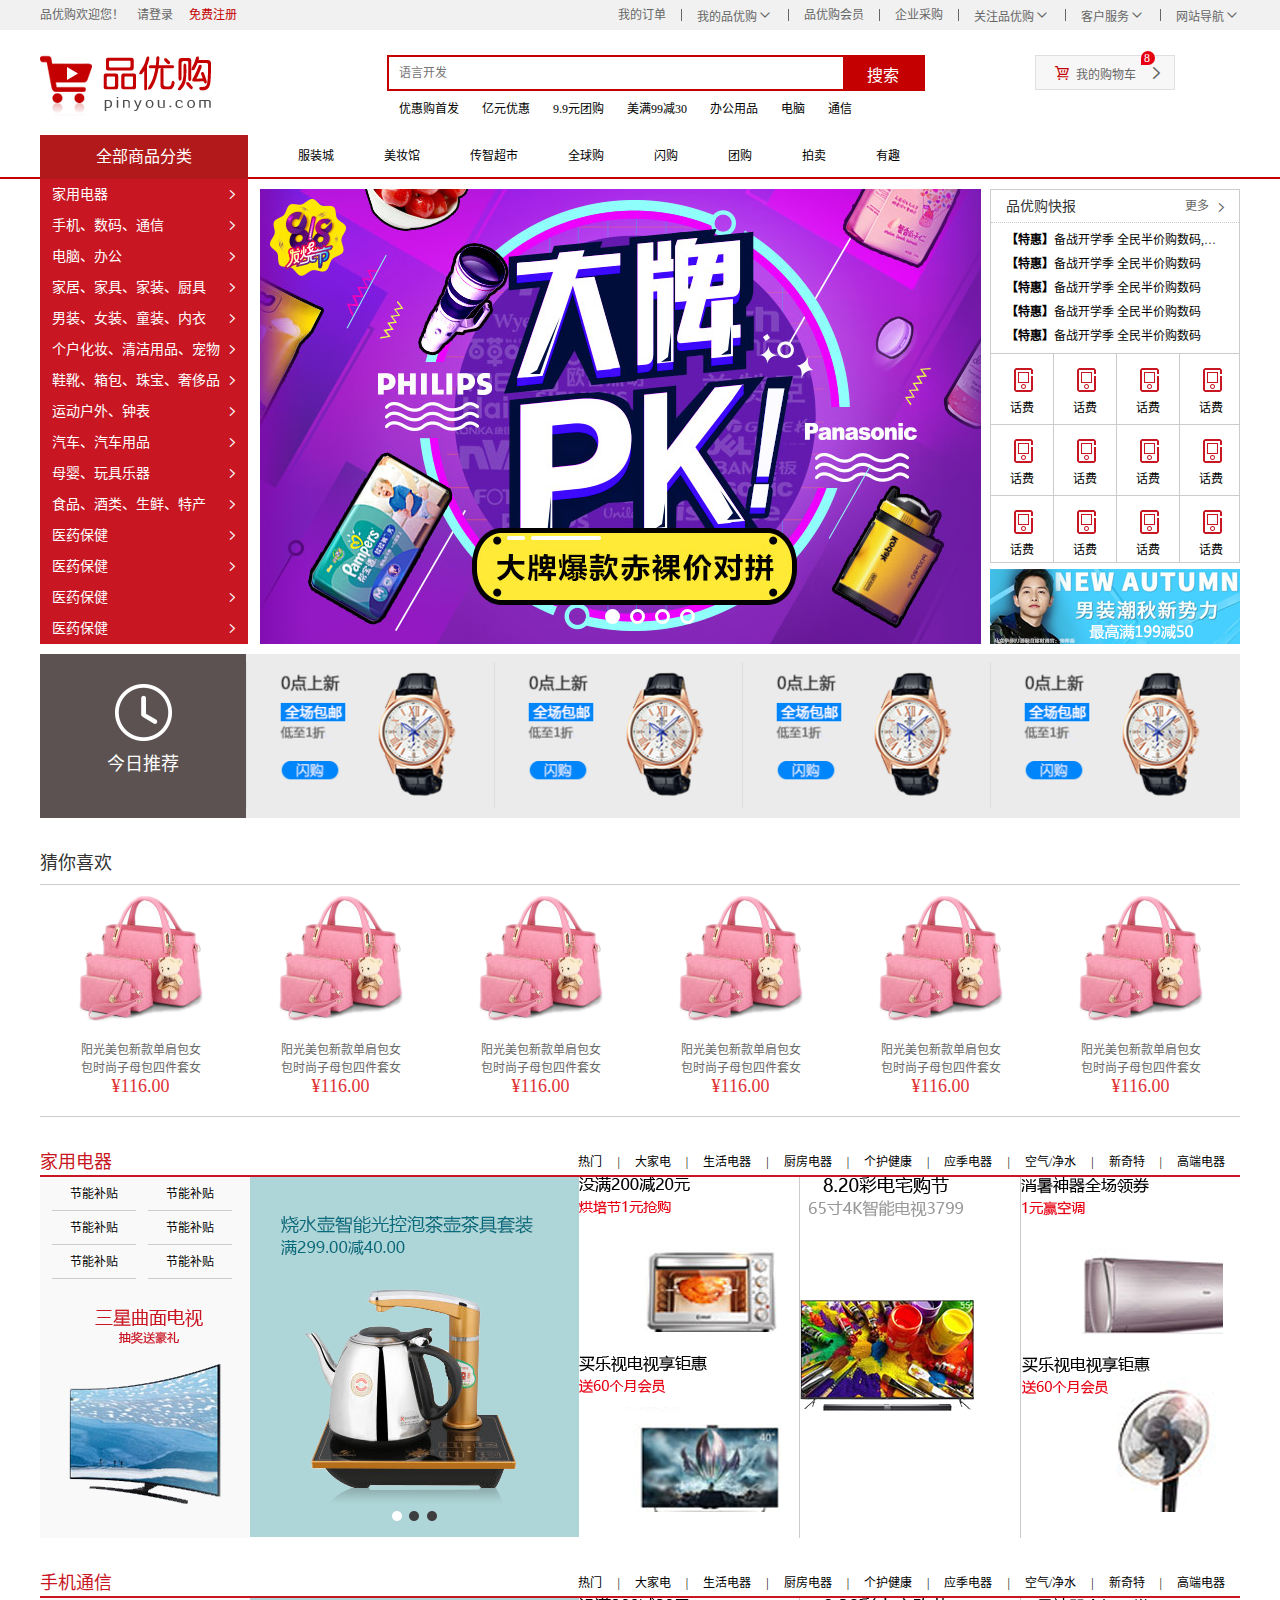
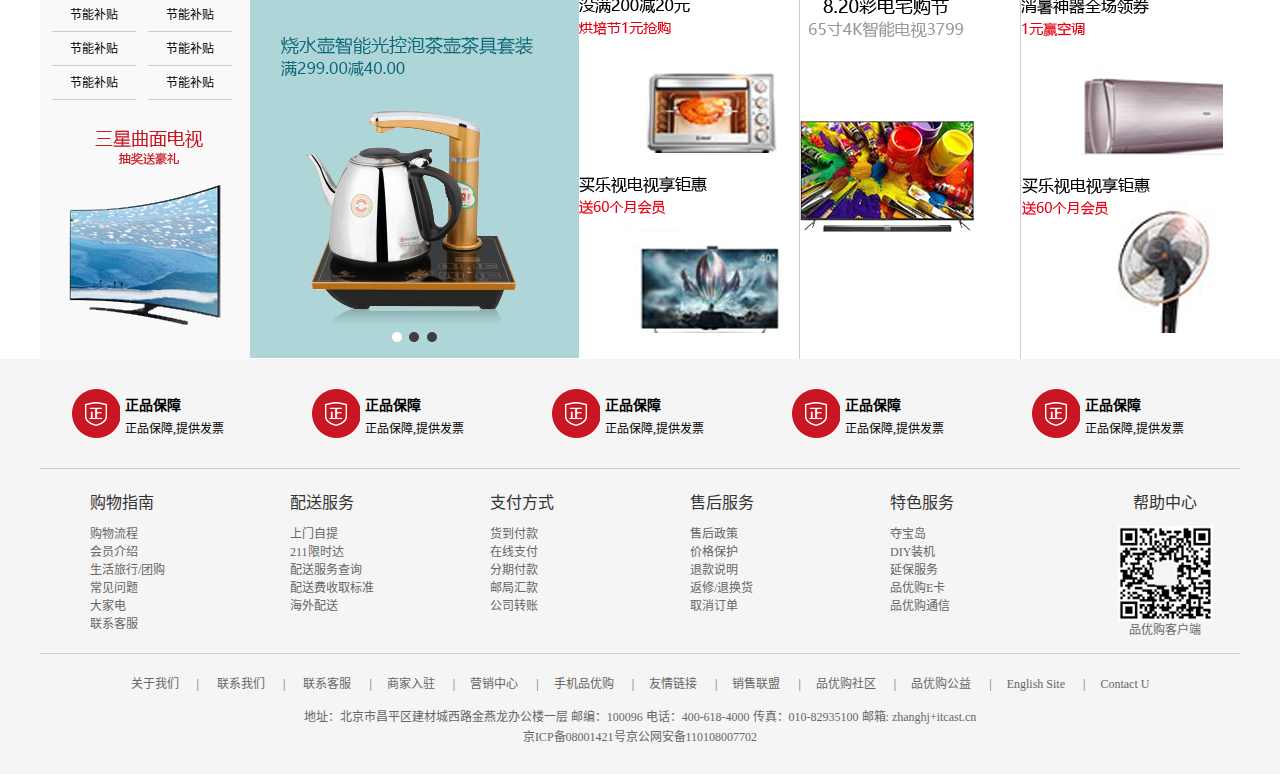
<file: index.html>
<!DOCTYPE html>
<html lang="zh-CN">

<head>
    <meta charset="UTF-8">
    <meta http-equiv="X-UA-Compatible" content="IE=edge">
    <meta name="viewport" content="width=device-width, initial-scale=1.0">
    <title>品优购商城——正品保证、极速送达</title>
    <!-- 网址说明 -->
    <meta name="description"
        content="品优购商城-专业的综合网上购物商城，为您提供正品低价的购物选择、优质便捷的服务体验。商品来自全球数十万品牌商家，囊括家电、手机、电脑、服装、居家、母婴、美妆、个护、食品、生鲜等丰富品类，满足各种购物需求。">
    <!-- 关键字 -->
    <meta name="Keywords" content="网上购物,网上商城,家电,手机,电脑,服装,居家,母婴,美妆,个护,食品,生鲜">
    <link rel="stylesheet" href="css/base.css">
    <link rel="stylesheet" href="css/common.css">
    <link rel="shortcut icon" href="favicon.ico" type="image/x-icon">
    <link rel="stylesheet" href="font_jkfrxjogs7/iconfont.css">
    <link rel="stylesheet" href="css/index.css">
    <script src="js/animate.js"></script>
    <script src="js/index.js"></script>
</head>

<body>
    <!-- 快捷导航模块 开始-->
    <section class="shortcut">
        <div class="w">
            <div class="fl">
                <span>品优购欢迎您！</span><span>请登录</span>
                <a class="style_red" href="register.html">免费注册</a>
            </div>
            <div class="fr">
                <ul>
                    <li>我的订单</li>
                    <li></li>
                    <li class="arrow_icon">我的品优购<i class="iconfont">&#xe616;</i></li>
                    <li></li>
                    <li>品优购会员</li>
                    <li></li>
                    <li>企业采购</li>
                    <li></li>
                    <li class="arrow_icon">关注品优购<i class="iconfont">&#xe616;</i></li>
                    <li></li>
                    <li class="arrow_icon">客户服务<i class="iconfont">&#xe616;</i>
                    </li>
                    <li></li>
                    <li class="arrow_icon">网站导航<i class="iconfont">&#xe616;</i></li>
                </ul>
            </div>
        </div>
    </section>
    <!-- 快捷导航模块完成 -->
    <!-- header头部搭建 开始-->
    <header class="head w">
        <div class="logo">
            <h1><a href="index.html" title="品优购商城">品优购商城</a></h1>
        </div>
        <div class="search">
            <input type="search" placeholder="语言开发">
            <button>搜索</button>
        </div>
        <div class="hotword">
            <ul>
                <li>优惠购首发</li>
                <li>亿元优惠</li>
                <li>9.9元团购</li>
                <li>美满99减30</li>
                <li>办公用品</li>
                <li>电脑</li>
                <li class="tongxing">通信</li>
            </ul>
        </div>
        <div class="shopcar">
            <i class="iconfont">&#xe64c;</i>我的购物车<span>&nbsp;8</span><em class="iconfont">&#xe775;</em>

        </div>
    </header>
    <!-- header头部搭建 完成-->
    <!-- 导航栏模块 开始-->
    <section class="nav">
        <div class="w">
            <div class="dropdown">
                <div class="dt">全部商品分类</div>
                <div class="dd">
                    <ul>
                        <li><a>家用电器</a></li>
                        <li><a href="list.html">手机、数码、通信</a></li>
                        <li><a>电脑、办公</a></li>
                        <li><a>家居、家具、家装、厨具</a></li>
                        <li><a>男装、女装、童装、内衣</a></li>
                        <li><a>个户化妆、清洁用品、宠物</a></li>
                        <li><a>鞋靴、箱包、珠宝、奢侈品</a></li>
                        <li><a>运动户外、钟表</a></li>
                        <li><a>汽车、汽车用品</a></li>
                        <li><a>母婴、玩具乐器</a></li>
                        <li><a>食品、酒类、生鲜、特产</a></li>
                        <li><a>医药保健</a></li>
                        <li><a>医药保健</a></li>
                        <li><a>医药保健</a></li>
                        <li><a>医药保健</a></li>
                    </ul>
                </div>
            </div>
            <div class="navitems">
                <ul>
                    <li><a>服装城</a></li>
                    <li><a>美妆馆</a></li>
                    <li><a>传智超市</a></li>
                    <li><a>全球购</a></li>
                    <li><a>闪购</a></li>
                    <li><a>团购</a></li>
                    <li><a>拍卖</a></li>
                    <li><a>有趣</a></li>
                </ul>
            </div>
        </div>

    </section>
    <!-- 导航栏模块 完成-->
    <!-- 首页独有部分 mian 开始 -->
    <div class="w">
        <div class="main">
            <div class="focus">
                <!-- 右箭头 -->
                <div class="arrow_r">
                    &#xe779;
                </div>
                <!-- 左箭头 -->
                <div class="arrow_l">
                    &#xe775;
                </div>
                <ul>
                    <!-- 轮播图应该放在li里面 -->
                    <li>
                        <a href="">
                            <img src="upload/focus1.png" alt="">
                        </a>
                    </li>
                    <li>
                        <a href="">
                            <img src="upload/focus1.png" alt="">
                        </a>
                    </li>
                    <li>
                        <a href="">
                            <img src="upload/focus1.png" alt="">
                        </a>
                    </li>
                    <li>
                        <a href="">
                            <img src="upload/focus1.png" alt="">
                        </a>
                    </li>
                </ul>
                <ol class="circle">

                </ol>
            </div>
            <div class="newflash">
                <div class="news">
                    <div class="news_hd">
                        <h5>品优购快报</h5>
                        <a href="#">更多</a>
                    </div>
                    <div class="news_bd">
                        <ul>
                            <li><a href=""> <strong>【特惠】</strong>备战开学季 全民半价购数码,怎么了，怎么了，</a></li>
                            <li><a href=""> <strong>【特惠】</strong>备战开学季 全民半价购数码</a></li>
                            <li><a href=""> <strong>【特惠】</strong>备战开学季 全民半价购数码</a></li>
                            <li><a href=""> <strong>【特惠】</strong>备战开学季 全民半价购数码</a></li>
                            <li><a href=""> <strong>【特惠】</strong>备战开学季 全民半价购数码</a></li>
                        </ul>

                    </div>
                </div>
                <div class="life_server">
                    <ul>
                        <li>
                            <i></i>
                            <p>话费</p>
                        </li>
                        <li><i></i>
                            <p>话费</p>
                        </li>
                        <li><i></i>
                            <p>话费</p>
                        </li>
                        <li><i></i>
                            <p>话费</p>
                        </li>
                        <li><i></i>
                            <p>话费</p>
                        </li>
                        <li><i></i>
                            <p>话费</p>
                        </li>
                        <li><i></i>
                            <p>话费</p>
                        </li>
                        <li><i></i>
                            <p>话费</p>
                        </li>
                        <li><i></i>
                            <p>话费</p>
                        </li>
                        <li><i></i>
                            <p>话费</p>
                        </li>
                        <li><i></i>
                            <p>话费</p>
                        </li>
                        <li><i></i>
                            <p>话费</p>
                        </li>
                    </ul>
                </div>
                <div class="bargain">
                    <img src="upload/ad1.png" alt="">
                </div>
            </div>
        </div>

    </div>
    <div class="w recom">
        <div class="recom_hd">
            <img src="images/clock.png" alt="">
            <p>今日推荐</p>
        </div>
        <div class="recom_bd">
            <ul>
                <li>
                    <img src="upload/recom_01_03.png" alt="">
                </li>
                <li> <img src="upload/recom_01_03.png" alt=""></li>
                <li> <img src="upload/recom_01_03.png" alt=""></li>
                <li> <img src="upload/recom_01_03.png" alt=""></li>
            </ul>
        </div>
    </div>
    <p class="catalogue w">猜你喜欢</p>
    <div class="goods w">
        <ul>
            <li>
                <img src="upload/goods01.png" alt="">
                <div class="biaoq">
                    <p>阳光美包新款单肩包女<br>
                        包时尚子母包四件套女</p>
                    <span>¥116.00</span>
                </div>
            </li>
            <li> <img src="upload/goods01.png" alt="">
                <div class="biaoq">
                    <p>阳光美包新款单肩包女<br>
                        包时尚子母包四件套女</p>
                    <span>¥116.00</span>
                </div>
            </li>
            <li> <img src="upload/goods01.png" alt="">
                <div class="biaoq">
                    <p>阳光美包新款单肩包女<br>
                        包时尚子母包四件套女</p>
                    <span>¥116.00</span>
                </div>
            </li>
            <li> <img src="upload/goods01.png" alt="">
                <div class="biaoq">
                    <p>阳光美包新款单肩包女<br>
                        包时尚子母包四件套女</p>
                    <span>¥116.00</span>
                </div>
            </li>
            <li> <img src="upload/goods01.png" alt="">
                <div class="biaoq">
                    <p>阳光美包新款单肩包女<br>
                        包时尚子母包四件套女</p>
                    <span>¥116.00</span>
                </div>
            </li>
            <li> <img src="upload/goods01.png" alt="">
                <div class="biaoq">
                    <p>阳光美包新款单肩包女<br>
                        包时尚子母包四件套女</p>
                    <span>¥116.00</span>
                </div>
            </li>
        </ul>
    </div>
    <!-- 楼层区域制作 开始 -->
    <div class="floor">
        <!-- 一楼家电 -->
        <div class="w jiadian">
            <div class="box_hd">
                <h3>家用电器</h3>
                <div class="tab-list">
                    <ul>
                        <li><a href="#">热门</a>|</li>
                        <li><a href="#">大家电</a>|</li>
                        <li><a href="#">生活电器</a>|</li>
                        <li><a href="#">厨房电器</a>|</li>
                        <li><a href="#">个护健康</a>|</li>
                        <li><a href="#">应季电器</a>|</li>
                        <li><a href="#">空气/净水</a>|</li>
                        <li><a href="#">新奇特</a>|</li>
                        <li><a href="#">高端电器</a></li>
                    </ul>
                </div>
            </div>
            <div class="box_bd">
                <div class="tab-content">
                    <div class="tab-list-items">
                        <div class="col_210">
                            <ul>
                                <li><a href="#">节能补贴</a></li>
                                <li><a href="#">节能补贴</a></li>
                                <li><a href="#">节能补贴</a></li>
                                <li><a href="#">节能补贴</a></li>
                                <li><a href="#">节能补贴</a></li>
                                <li><a href="#">节能补贴</a></li>
                            </ul>
                            <a href="#">
                                <img src="upload/goods2.png" alt="">
                            </a>
                        </div>
                        <div class="col_329">
                            <a href="#">
                                <img src="upload/goods06.png" alt="">
                            </a>
                        </div>
                        <div class="col_221">
                            <a href="#">
                                <img src="upload/goods03.png" alt="">
                            </a>
                        </div>
                        <div class="col_221">
                            <a href="#">
                                <img src="upload/goods04.png" alt="">
                            </a>
                        </div>
                        <div class="col_219">
                            <a href="#">
                                <img src="upload/goods05.png" alt="">
                            </a>
                        </div>
                    </div>
                </div>
            </div>

        </div>
        <!-- 二楼手机 -->
        <div class="w phone">
            <div class="box_hd">
                <h3>手机通信</h3>
                <div class="tab-list">
                    <ul>
                        <li><a href="#">热门</a>|</li>
                        <li><a href="#">大家电</a>|</li>
                        <li><a href="#">生活电器</a>|</li>
                        <li><a href="#">厨房电器</a>|</li>
                        <li><a href="#">个护健康</a>|</li>
                        <li><a href="#">应季电器</a>|</li>
                        <li><a href="#">空气/净水</a>|</li>
                        <li><a href="#">新奇特</a>|</li>
                        <li><a href="#">高端电器</a></li>
                    </ul>
                </div>
            </div>
            <div class="box_bd">
                <div class="tab-content">
                    <div class="tab-list-items">
                        <div class="col_210">
                            <ul>
                                <li><a href="#">节能补贴</a></li>
                                <li><a href="#">节能补贴</a></li>
                                <li><a href="#">节能补贴</a></li>
                                <li><a href="#">节能补贴</a></li>
                                <li><a href="#">节能补贴</a></li>
                                <li><a href="#">节能补贴</a></li>
                            </ul>
                            <a href="#">
                                <img src="upload/goods2.png" alt="">
                            </a>
                        </div>
                        <div class="col_329">
                            <a href="#">
                                <img src="upload/goods06.png" alt="">
                            </a>
                        </div>
                        <div class="col_221">
                            <a href="#">
                                <img src="upload/goods03.png" alt="">
                            </a>
                        </div>
                        <div class="col_221">
                            <a href="#">
                                <img src="upload/goods04.png" alt="">
                            </a>
                        </div>
                        <div class="col_219">
                            <a href="#">
                                <img src="upload/goods05.png" alt="">
                            </a>
                        </div>
                    </div>
                </div>
            </div>

        </div>
    </div>
    <!-- 楼层区域制作 结束 -->
    <!-- 首页独有部分 mian 结束 -->
    <!-- 底部模块制作 开始-->
    <div class="footer">
        <div class="w">
            <div class="mod_server">
                <ul>
                    <li>
                        <h5></h5>
                        <div class="service_txt">
                            <h4>正品保障</h4>
                            <p>正品保障,提供发票</p>
                        </div>
                    </li>
                    <li>
                        <h5></h5>
                        <div class="service_txt">
                            <h4>正品保障</h4>
                            <p>正品保障,提供发票</p>
                        </div>
                    </li>
                    <li>
                        <h5></h5>
                        <div class="service_txt">
                            <h4>正品保障</h4>
                            <p>正品保障,提供发票</p>
                        </div>
                    </li>
                    <li>
                        <h5></h5>
                        <div class="service_txt">
                            <h4>正品保障</h4>
                            <p>正品保障,提供发票</p>
                        </div>
                    </li>
                    <li>
                        <h5></h5>
                        <div class="service_txt">
                            <h4>正品保障</h4>
                            <p>正品保障,提供发票</p>
                        </div>
                    </li>
                </ul>
            </div>
            <div class="mod_help">
                <dl>
                    <dt>购物指南</dt>
                    <dd><a href="">购物流程</a></dd>
                    <dd><a href="">会员介绍</a></dd>
                    <dd><a href="">生活旅行/团购</a></dd>
                    <dd><a href="">常见问题</a></dd>
                    <dd><a href="">大家电</a></dd>
                    <dd><a href="">联系客服</a></dd>
                </dl>
                <dl>
                    <dt>配送服务</dt>
                    <dd>上门自提</dd>
                    <dd>211限时达</dd>
                    <dd>配送服务查询</dd>
                    <dd>配送费收取标准</dd>
                    <dd>海外配送</dd>
                </dl>
                <dl>
                    <dt>支付方式</dt>
                    <dd>货到付款</dd>
                    <dd>在线支付</dd>
                    <dd>分期付款</dd>
                    <dd>邮局汇款</dd>
                    <dd>公司转账</dd>
                </dl>
                <dl>
                    <dt>售后服务</dt>
                    <dd>售后政策</dd>
                    <dd>价格保护</dd>
                    <dd>退款说明</dd>
                    <dd>返修/退换货</dd>
                    <dd>取消订单</dd>
                </dl>
                <dl>
                    <dt>特色服务</dt>
                    <dd>夺宝岛</dd>
                    <dd>DIY装机</dd>
                    <dd>延保服务</dd>
                    <dd>品优购E卡</dd>
                    <dd>品优购通信</dd>
                </dl>
                <dl class="help">
                    <dt>帮助中心</dt>
                    <dd>
                        <div>
                            <img src="images/wx_bz.png" alt="">
                            <p>品优购客户端</p>
                        </div>
                    </dd>
                </dl>
            </div>
            <div class="mod_copyright">
                <div class="links"> <a href="">关于我们</a> | <a href="">联系我们</a> | <a href="">联系客服</a> |<a href="">商家入驻</a>
                    |<a href="">营销中心</a> |<a href="">手机品优购</a> |<a href="">友情链接</a> |<a href="">销售联盟</a> |<a
                        href="">品优购社区</a> |<a href="">品优购公益</a> |<a href="">English Site</a>
                    |<a href="">Contact U</a>
                </div>
                <div class="copyright">
                    地址：北京市昌平区建材城西路金燕龙办公楼一层 邮编：100096 电话：400-618-4000 传真：010-82935100 邮箱: zhanghj+itcast.cn<br>
                    京ICP备08001421号京公网安备110108007702
                </div>
            </div>
        </div>
    </div>
    <!-- 底部模块制作 完成-->
</body>

</html>
</file>
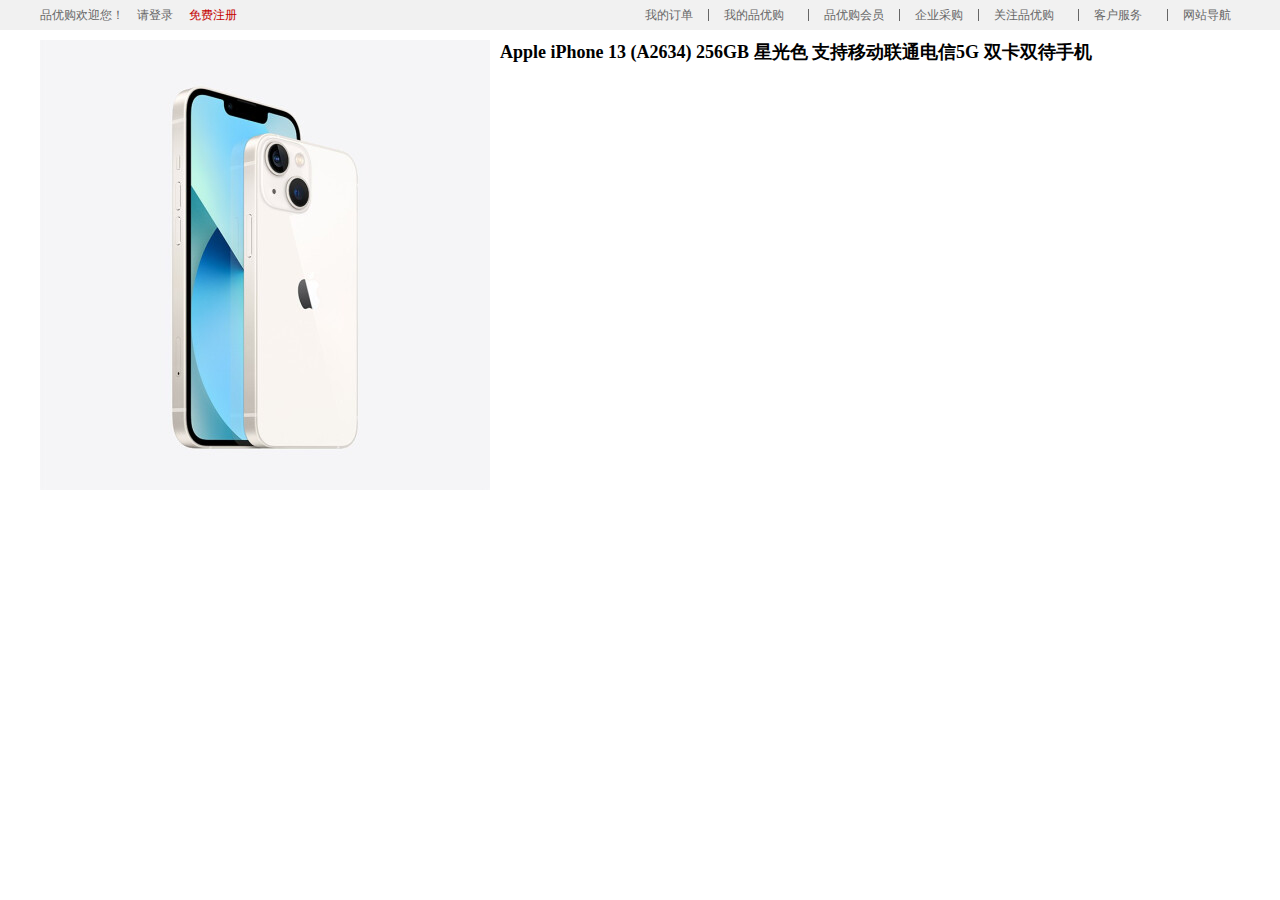
<file: details.html>
<!DOCTYPE html>
<html lang="en">

<head>
    <meta charset="UTF-8">
    <meta http-equiv="X-UA-Compatible" content="IE=edge">
    <meta name="viewport" content="width=device-width, initial-scale=1.0">
    <link rel="stylesheet" href="css/base.css">
    <link rel="stylesheet" href="css/details.css">
    <title>手机详情页面</title>
    <script src="js/details.js"></script>
</head>

<body>
    <!-- 快捷导航模块 开始-->
    <section class="shortcut">
        <div class="w">
            <div class="fl">
                <span>品优购欢迎您！</span><span>请登录</span>
                <a class="style_red" href="register.html">免费注册</a>
            </div>
            <div class="fr">
                <ul>
                    <li>我的订单</li>
                    <li></li>
                    <li class="arrow_icon">我的品优购<i class="iconfont">&#xe616;</i></li>
                    <li></li>
                    <li>品优购会员</li>
                    <li></li>
                    <li>企业采购</li>
                    <li></li>
                    <li class="arrow_icon">关注品优购<i class="iconfont">&#xe616;</i></li>
                    <li></li>
                    <li class="arrow_icon">客户服务<i class="iconfont">&#xe616;</i>
                    </li>
                    <li></li>
                    <li class="arrow_icon">网站导航<i class="iconfont">&#xe616;</i></li>
                </ul>
            </div>
        </div>
    </section>
    <!-- 快捷导航模块完成 -->
    <!-- 图片模块开始 -->
    <div class="w">
        <div class="pic">
            <img src="upload/detail01.jpg" alt="">
            <div class="mask"></div>
            <div class="big">
                <img class="bigimg" src="upload/detail01_big.png" alt="">
            </div>
        </div>
        <div class="detail">
            <h3>Apple iPhone 13 (A2634) 256GB 星光色 支持移动联通电信5G 双卡双待手机 </h3>
        </div>
    </div>

    <!-- 图片模块结束 -->
</body>

</html>
</file>
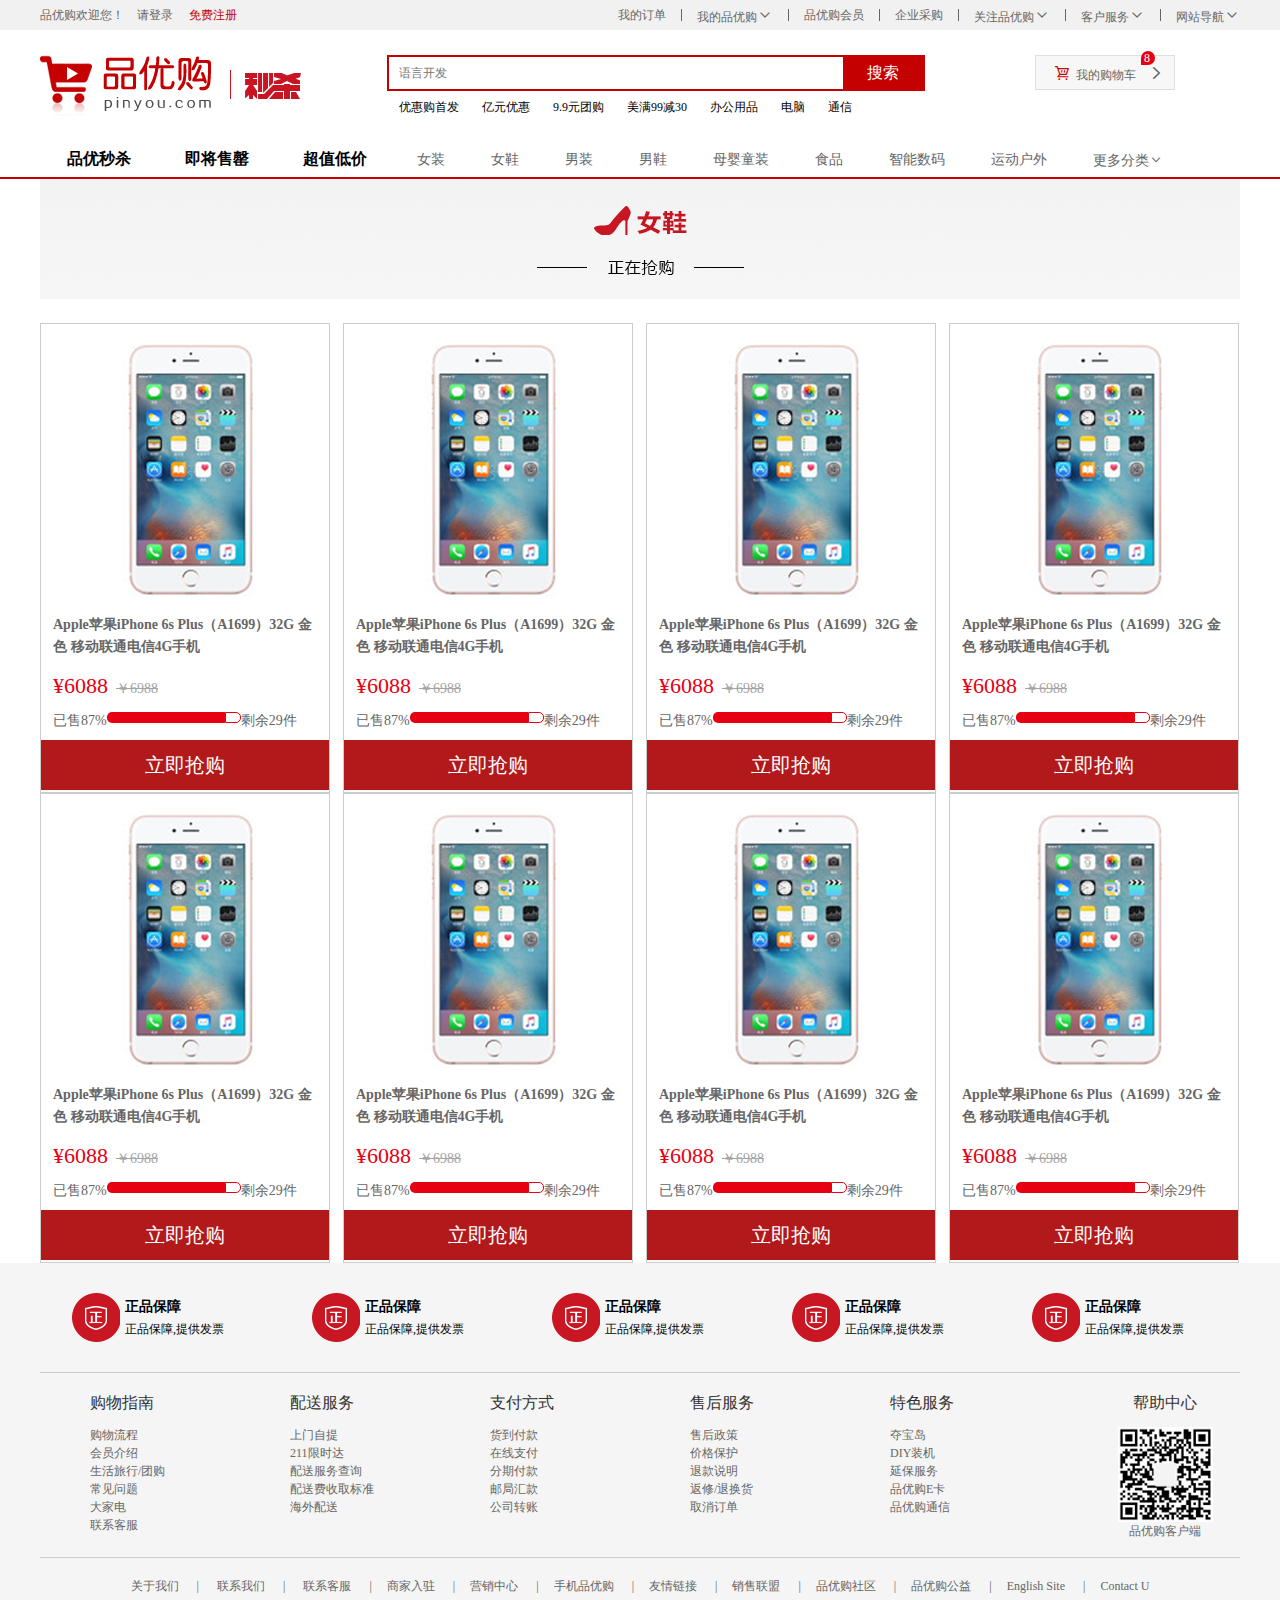
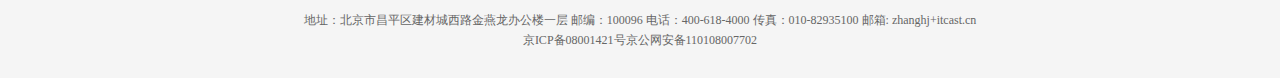
<file: list.html>
<!DOCTYPE html>
<html lang="en">

<head>
    <meta charset="UTF-8">
    <meta http-equiv="X-UA-Compatible" content="IE=edge">
    <meta name="viewport" content="width=device-width, initial-scale=1.0">
    <title>品优购列表——正品保证、极速送达</title>
    <!-- 网址说明 -->
    <meta name="description"
        content="品优购商城-专业的综合网上购物商城，为您提供正品低价的购物选择、优质便捷的服务体验。商品来自全球数十万品牌商家，囊括家电、手机、电脑、服装、居家、母婴、美妆、个护、食品、生鲜等丰富品类，满足各种购物需求。">
    <!-- 关键字 -->
    <meta name="Keywords" content="网上购物,网上商城,家电,手机,电脑,服装,居家,母婴,美妆,个护,食品,生鲜">
    <link rel="stylesheet" href="css/base.css">
    <link rel="stylesheet" href="css/common.css">
    <link rel="shortcut icon" href="favicon.ico" type="image/x-icon">
    <link rel="stylesheet" href="font_jkfrxjogs7/iconfont.css">
    <link rel="stylesheet" href="css/list.css">
</head>

<body>
    <section class="shortcut">
        <div class="w">
            <div class="fl">
                <span>品优购欢迎您！</span><span>请登录</span>
                <a class="style_red" href="">免费注册</a>
            </div>
            <div class="fr">
                <ul>
                    <li>我的订单</li>
                    <li></li>
                    <li class="arrow_icon">我的品优购<i class="iconfont">&#xe616;</i></li>
                    <li></li>
                    <li>品优购会员</li>
                    <li></li>
                    <li>企业采购</li>
                    <li></li>
                    <li class="arrow_icon">关注品优购<i class="iconfont">&#xe616;</i></li>
                    <li></li>
                    <li class="arrow_icon">客户服务<i class="iconfont">&#xe616;</i></li>
                    <li></li>
                    <li class="arrow_icon">网站导航<i class="iconfont">&#xe616;</i></li>
                </ul>
            </div>
        </div>
    </section>
    <!-- 快捷导航模块完成 -->
    <!-- header头部搭建 开始-->
    <header class="head w">
        <div class="logo">
            <h1><a href="index.html" title="品优购商城">品优购商城</a></h1>
        </div>
        <div class="sk">
            <img src="images/sk.png" alt="">
        </div>
        <div class="search">
            <input type="search" placeholder="语言开发">
            <button>搜索</button>
        </div>
        <div class="hotword">
            <ul>
                <li>优惠购首发</li>
                <li>亿元优惠</li>
                <li>9.9元团购</li>
                <li>美满99减30</li>
                <li>办公用品</li>
                <li>电脑</li>
                <li class="tongxing">通信</li>
            </ul>
        </div>
        <div class="shopcar">
            <i class="iconfont">&#xe64c;</i>我的购物车<span>&nbsp;8</span><em class="iconfont">&#xe775;</em>

        </div>
    </header>
    <!-- header头部搭建 完成-->
    <!-- 导航栏模块 开始-->
    <section class="nav">
        <div class="w">
            <div class="sk_list">
                <ul>
                    <li><a href="#">品优秒杀</a></li>
                    <li><a href="#">即将售罄</a></li>
                    <li><a href="#">超值低价</a></li>
                </ul>
            </div>
            <div class="sk_con">
                <ul>
                    <li><a href="#">女装</a></li>
                    <li><a href="#">女鞋</a></li>
                    <li><a href="#">男装</a></li>
                    <li><a href="#">男鞋</a></li>
                    <li><a href="#">母婴童装</a></li>
                    <li><a href="#">食品</a></li>
                    <li><a href="#">智能数码</a></li>
                    <li><a href="#">运动户外</a></li>
                    <li><a href="#">更多分类</a></li>

                </ul>
            </div>
        </div>

    </section>
    <!-- 导航栏模块 完成-->
    <!-- 列表页特有主体部分 开始 -->

    <div class="w sk_container">
        <div class="sk_hd">
            <img src="upload/ad2.png" alt="">
        </div>
        <div class="sk_bd">
            <ul class="clearfix">
                <li><a href="">
                        <div class="sk_items">
                            <a href="details.html"><img src="upload/list01.png" alt=""></a>
                            <h3>Apple苹果iPhone 6s Plus（A1699）32G 金色 移动联通电信4G手机</h3>
                            <p class="price">¥6088<span>￥6988</span></p>
                            <div class="buy clearfix">
                                <p>已售87%</p>
                                <div class="jindu">
                                    <div class="red"></div>
                                    <div class="white"></div>
                                </div>
                                <span>剩余29件</span>
                            </div>

                        </div>
                        <div class="btn">立即抢购</div>
                    </a></li>
                <li><a href="">
                        <div class="sk_items">
                            <img src="upload/list01.png" alt="">
                            <h3>Apple苹果iPhone 6s Plus（A1699）32G 金色 移动联通电信4G手机</h3>
                            <p class="price">¥6088<span>￥6988</span></p>
                            <div class="buy clearfix">
                                <p>已售87%</p>
                                <div class="jindu">
                                    <div class="red"></div>
                                    <div class="white"></div>
                                </div>
                                <span>剩余29件</span>
                            </div>

                        </div>
                        <div class="btn">立即抢购</div>
                    </a></li>
                <li><a href="">
                        <div class="sk_items">
                            <img src="upload/list01.png" alt="">
                            <h3>Apple苹果iPhone 6s Plus（A1699）32G 金色 移动联通电信4G手机</h3>
                            <p class="price">¥6088<span>￥6988</span></p>
                            <div class="buy clearfix">
                                <p>已售87%</p>
                                <div class="jindu">
                                    <div class="red"></div>
                                    <div class="white"></div>
                                </div>
                                <span>剩余29件</span>
                            </div>

                        </div>
                        <div class="btn">立即抢购</div>
                    </a></li>
                <li><a href="">
                        <div class="sk_items">
                            <img src="upload/list01.png" alt="">
                            <h3>Apple苹果iPhone 6s Plus（A1699）32G 金色 移动联通电信4G手机</h3>
                            <p class="price">¥6088<span>￥6988</span></p>
                            <div class="buy clearfix">
                                <p>已售87%</p>
                                <div class="jindu">
                                    <div class="red"></div>
                                    <div class="white"></div>
                                </div>
                                <span>剩余29件</span>
                            </div>

                        </div>
                        <div class="btn">立即抢购</div>
                    </a></li>
                <li><a href="">
                        <div class="sk_items">
                            <img src="upload/list01.png" alt="">
                            <h3>Apple苹果iPhone 6s Plus（A1699）32G 金色 移动联通电信4G手机</h3>
                            <p class="price">¥6088<span>￥6988</span></p>
                            <div class="buy clearfix">
                                <p>已售87%</p>
                                <div class="jindu">
                                    <div class="red"></div>
                                    <div class="white"></div>
                                </div>
                                <span>剩余29件</span>
                            </div>

                        </div>
                        <div class="btn">立即抢购</div>
                    </a></li>
                <li><a href="">
                        <div class="sk_items">
                            <img src="upload/list01.png" alt="">
                            <h3>Apple苹果iPhone 6s Plus（A1699）32G 金色 移动联通电信4G手机</h3>
                            <p class="price">¥6088<span>￥6988</span></p>
                            <div class="buy clearfix">
                                <p>已售87%</p>
                                <div class="jindu">
                                    <div class="red"></div>
                                    <div class="white"></div>
                                </div>
                                <span>剩余29件</span>
                            </div>

                        </div>
                        <div class="btn">立即抢购</div>
                    </a></li>
                <li><a href="">
                        <div class="sk_items">
                            <img src="upload/list01.png" alt="">
                            <h3>Apple苹果iPhone 6s Plus（A1699）32G 金色 移动联通电信4G手机</h3>
                            <p class="price">¥6088<span>￥6988</span></p>
                            <div class="buy clearfix">
                                <p>已售87%</p>
                                <div class="jindu">
                                    <div class="red"></div>
                                    <div class="white"></div>
                                </div>
                                <span>剩余29件</span>
                            </div>

                        </div>
                        <div class="btn">立即抢购</div>
                    </a></li>
                <li><a href="">
                        <div class="sk_items">
                            <img src="upload/list01.png" alt="">
                            <h3>Apple苹果iPhone 6s Plus（A1699）32G 金色 移动联通电信4G手机</h3>
                            <p class="price">¥6088<span>￥6988</span></p>
                            <div class="buy clearfix">
                                <p>已售87%</p>
                                <div class="jindu">
                                    <div class="red"></div>
                                    <div class="white"></div>
                                </div>
                                <span>剩余29件</span>
                            </div>

                        </div>
                        <div class="btn">立即抢购</div>
                    </a></li>

            </ul>
        </div>
    </div>
    <!-- 列表页特有主体部分 结束 -->

    <!-- 底部模块制作 开始-->
    <div class="footer">
        <div class="w">
            <div class="mod_server">
                <ul>
                    <li>
                        <h5></h5>
                        <div class="service_txt">
                            <h4>正品保障</h4>
                            <p>正品保障,提供发票</p>
                        </div>
                    </li>
                    <li>
                        <h5></h5>
                        <div class="service_txt">
                            <h4>正品保障</h4>
                            <p>正品保障,提供发票</p>
                        </div>
                    </li>
                    <li>
                        <h5></h5>
                        <div class="service_txt">
                            <h4>正品保障</h4>
                            <p>正品保障,提供发票</p>
                        </div>
                    </li>
                    <li>
                        <h5></h5>
                        <div class="service_txt">
                            <h4>正品保障</h4>
                            <p>正品保障,提供发票</p>
                        </div>
                    </li>
                    <li>
                        <h5></h5>
                        <div class="service_txt">
                            <h4>正品保障</h4>
                            <p>正品保障,提供发票</p>
                        </div>
                    </li>
                </ul>
            </div>
            <div class="mod_help">
                <dl>
                    <dt>购物指南</dt>
                    <dd><a href="">购物流程</a></dd>
                    <dd><a href="">会员介绍</a></dd>
                    <dd><a href="">生活旅行/团购</a></dd>
                    <dd><a href="">常见问题</a></dd>
                    <dd><a href="">大家电</a></dd>
                    <dd><a href="">联系客服</a></dd>
                </dl>
                <dl>
                    <dt>配送服务</dt>
                    <dd>上门自提</dd>
                    <dd>211限时达</dd>
                    <dd>配送服务查询</dd>
                    <dd>配送费收取标准</dd>
                    <dd>海外配送</dd>
                </dl>
                <dl>
                    <dt>支付方式</dt>
                    <dd>货到付款</dd>
                    <dd>在线支付</dd>
                    <dd>分期付款</dd>
                    <dd>邮局汇款</dd>
                    <dd>公司转账</dd>
                </dl>
                <dl>
                    <dt>售后服务</dt>
                    <dd>售后政策</dd>
                    <dd>价格保护</dd>
                    <dd>退款说明</dd>
                    <dd>返修/退换货</dd>
                    <dd>取消订单</dd>
                </dl>
                <dl>
                    <dt>特色服务</dt>
                    <dd>夺宝岛</dd>
                    <dd>DIY装机</dd>
                    <dd>延保服务</dd>
                    <dd>品优购E卡</dd>
                    <dd>品优购通信</dd>
                </dl>
                <dl class="help">
                    <dt>帮助中心</dt>
                    <dd>
                        <div>
                            <img src="images/wx_bz.png" alt="">
                            <p>品优购客户端</p>
                        </div>
                    </dd>
                </dl>
            </div>
            <div class="mod_copyright">
                <div class="links"> <a href="">关于我们</a> | <a href="">联系我们</a> | <a href="">联系客服</a> |<a href="">商家入驻</a>
                    |<a href="">营销中心</a> |<a href="">手机品优购</a> |<a href="">友情链接</a> |<a href="">销售联盟</a> |<a
                        href="">品优购社区</a> |<a href="">品优购公益</a> |<a href="">English Site</a>
                    |<a href="">Contact U</a>
                </div>
                <div class="copyright">
                    地址：北京市昌平区建材城西路金燕龙办公楼一层 邮编：100096 电话：400-618-4000 传真：010-82935100 邮箱: zhanghj+itcast.cn<br>
                    京ICP备08001421号京公网安备110108007702
                </div>
            </div>
        </div>
    </div>
    <!-- 底部模块制作 完成-->
</body>

</html>
</file>
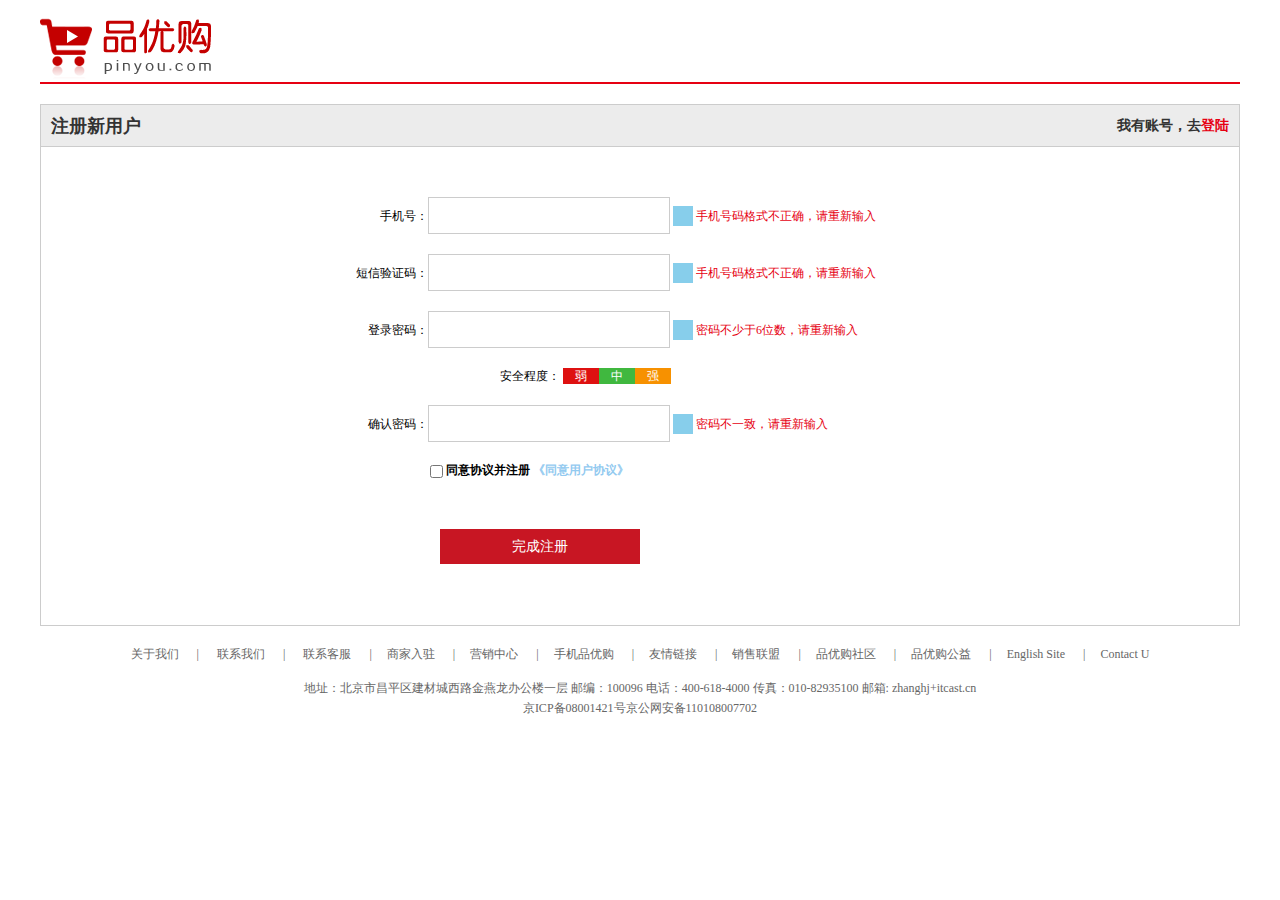
<file: register.html>
<!DOCTYPE html>
<html lang="en">

<head>
    <meta charset="UTF-8">
    <meta http-equiv="X-UA-Compatible" content="IE=edge">
    <meta name="viewport" content="width=device-width, initial-scale=1.0">
    <title>个人注册</title>
    <link rel="stylesheet" href="css/base.css">
    <link rel="shortcut icon" href="favicon.ico" type="image/x-icon">
    <link rel="stylesheet" href="font_jkfrxjogs7/iconfont.css">
    <link rel="stylesheet" href="css/register.css">
</head>

<body>
    <!-- header头部搭建 开始-->
    <div class="w">
        <header>
            <div class="logo">
                <a href="index.html"> <img src="images/logo.png" alt=""></a>
            </div>
        </header>
        <div class="registerarea">
            <h3>注册新用户
                <div class="login">我有账号，去<a href="#">登陆</a></div>
            </h3>
            <div class="reg_form">
                <form action="">
                    <ul>
                        <li><label for="">手机号：</label><input type="text" class="inp"> <span class="error"><i
                                    class="error_icon"></i>
                                手机号码格式不正确，请重新输入</span></li>
                        <li><label for="">短信验证码：</label><input type="text" class="inp"> <span class="error"><i
                                    class="error_icon"></i>
                                手机号码格式不正确，请重新输入</span></li>
                        <li><label for="">登录密码：</label><input type="password" class="inp"> <span class="error"><i
                                    class="error_icon"></i>
                                密码不少于6位数，请重新输入</span></li>
                        <li class="safe">安全程度： <em class="ruo">弱</em><em class="zhong">中</em><em class="qiang">强</em>
                        </li>
                        <li><label for="">确认密码：</label><input type="password" class="inp"> <span class="error"><i
                                    class="error_icon"></i>
                                密码不一致，请重新输入</span></li>
                        <li class="agree"><input type="checkbox" name="" id=""> 同意协议并注册 <a href="#">《同意用户协议》</a></li>
                        <li class="submit"><input type="submit" name="" id="" value="完成注册" class="btn"></li>
                    </ul>
                </form>
            </div>
        </div>
        <footer>
            <div class="mod_copyright">
                <div class="links"> <a href="">关于我们</a> | <a href="">联系我们</a> | <a href="">联系客服</a> |<a href="">商家入驻</a>
                    |<a href="">营销中心</a> |<a href="">手机品优购</a> |<a href="">友情链接</a> |<a href="">销售联盟</a> |<a
                        href="">品优购社区</a> |<a href="">品优购公益</a> |<a href="">English Site</a>
                    |<a href="">Contact U</a>
                </div>
                <div class="copyright">
                    地址：北京市昌平区建材城西路金燕龙办公楼一层 邮编：100096 电话：400-618-4000 传真：010-82935100 邮箱: zhanghj+itcast.cn<br>
                    京ICP备08001421号京公网安备110108007702
                </div>
            </div>
        </footer>

    </div>
    <!-- header头部搭建 完成-->
</body>

</html>
</file>
<file: css/base.css>
* {
    margin: 0;
    padding: 0;
    /* css3盒子模型 */
    box-sizing: border-box;
    font-size: 12px;
}

em,
i {
    font-style: normal;
}

li {
    list-style: none;
}

img {
    /* 如果图片外面包含了链接会有边框问题，照顾低版本浏览器 */
    border: 0;
    /*消除照片底部的空白缝隙 */
    vertical-align: middle;
}

button {
    /* 鼠标经过变成小手 */
    cursor: pointer;
}

a {
    color: #000;
    text-decoration: none;
}

button,
input {
    border: 0;
    /* 去掉蓝色边框 */
    outline: none;
}

.clearfix:after {
    content: "";
    display: block;
    height: 0;
    clear: both;
    visibility: hidden;
}

.clearfix {
    *zoom: 1;
}
</file>
<file: css/common.css>
/* 版心 */
.w {
    width: 1200px;
    margin: 0 auto;
}

/* 快捷导航 */
.shortcut {
    width: 100%;
    height: 30px;
    line-height: 30px;
    background: #f1f1f1;
}

.fl {
    float: left;
}

.fr {
    float: right;
}

.style_red {
    color: #c40000;
}

.shortcut .fl span {
    margin-right: 13px;
    color: #666666;
}

.shortcut ul li {
    float: left;
    color: #666666;
}

.shortcut ul li:nth-child(even) {
    width: 1px;
    height: 12px;
    background-color: #666666;
    margin: 9px 15px 0;
}

/* header样式 */
.head {
    position: relative;
    height: 105px;
}

.logo {
    position: absolute;
    top: 25px;
    width: 171px;
    height: 61px;
}

.logo a {
    display: block;
    width: 171px;
    height: 61px;
    /* font-size: 0;京东的做法 */
    text-indent: -9999px;
    overflow: hidden;
    /*淘宝做法 */
    background: url(../images/logo.png) no-repeat;
}

.search {
    position: absolute;
    top: 25px;
    left: 347px;
    width: 538px;
    height: 36px;
    border: 2px solid #c40000;

}

.search input {
    float: left;
    width: 454px;
    height: 32px;
    padding-left: 10px;
}

.search button {
    float: left;
    width: 80px;
    height: 33px;
    font-size: 16px;
    font-weight: 500;
    color: #fff;
    background-color: #c40000;
}

.hotword {
    position: absolute;
    top: 69px;
    left: 359px;
    width: 462px;
    height: 14px;
}

.hotword ul li {
    float: left;
    margin-right: 23px;
}

.hotword ul li:hover {
    color: #c40000;
}

.hotword .tongxing {
    margin-right: 0;
}

.shopcar {
    position: absolute;
    top: 25px;
    right: 65px;
    width: 140px;
    height: 35px;
    line-height: 35px;
    font-size: 12px;
    color: #666666;
    background-color: #f7f7f7;
    border: 1px solid #dfdfdf;
}

.shopcar i {
    margin: 0 6px 0 18px;
    color: #c40000;
}

.shopcar em {
    margin-left: 12px;
}

.shopcar span {
    position: absolute;
    top: -5px;
    left: 105px;
    width: 14px;
    height: 14px;
    line-height: 14px;
    color: #fff;
    background-color: #e60012;
    border-radius: 7px 7px 7px 0;
}

/* 导航栏模块 */
.nav {
    width: 100%;
    height: 44px;
    border-bottom: 2px solid #c40000;
}

.nav .dropdown {
    float: left;
    width: 208px;
    height: 44px;
    background-color: #b1191a;
}

.nav .dropdown .dt {
    width: 208px;
    height: 44px;
    line-height: 44px;
    text-align: center;
    font-size: 16px;
    color: #fff;
}

.nav .dropdown .dd {
    width: 208px;
    height: 465px;
    background-color: #c81623;
}

.nav .dropdown ul li a {
    height: 31px;
    padding-left: 10px;
    margin-left: 2px;
    line-height: 31px;
    font-weight: 400;
    font-size: 14px;
    color: #fff;
}

.nav .dropdown ul li:hover {
    background-color: #fff;
}

.nav .dropdown ul li:hover a {
    color: #c81623;
}

.nav .dropdown ul li::after {
    float: right;
    content: '\e775';
    line-height: 31px;
    font-family: iconfont;
    margin-right: 10px;
    color: #fff;
}

.nav .navitems {
    float: left;
    width: 992px;
    height: 42px;
    line-height: 42px;
    font-size: 16px;
    color: #666;
    background-color: #fff;
}

.nav .navitems ul li {
    float: left;
    margin-left: 50px;
}

/* 导航栏模块 end*/
/* 底部模块开始  */
.footer {
    width: 100%;
    height: 415px;
    background-color: #f5f5f5;
    padding-top: 30px;
}

.mod_server {
    height: 80px;
    border-bottom: 1px solid #ccc;
}

.mod_server ul li {
    float: left;
    width: 240px;
    height: 50px;
    padding-left: 30px;
}

.mod_server ul li h5 {
    float: left;
    width: 50px;
    height: 50px;
    background: url(../images/icons.png) no-repeat -251px -3px;
    margin-right: 5px;
}

.service_txt h4 {
    font-size: 14px;
    margin: 5px 0 5px 0;
}

.service_txt p {
    font-size: 12px;
}

.mod_help {
    height: 185px;
    border-bottom: 1px solid #ccc;
    padding-top: 20px;
}

.mod_help dl {
    float: left;
    width: 200px;
    padding-left: 50px;
}

.mod_help dl dt {
    font-size: 16px;
    font-weight: 500;
    color: #333333;
    margin-bottom: 12px;
}

.mod_help dl dd {
    font-size: 12px;
    line-height: 18px;
    color: #666666;
}

.mod_help dl dd a {
    color: #666666;
}

.mod_help .help {
    text-align: center;
}

.mod_copyright {
    text-align: center;
    font-size: 12px;
    color: #666666;
    padding-top: 20px;
}

.links {
    margin-bottom: 15px;
}

.copyright {
    line-height: 20px;
}

.links a {
    color: #666;
    margin: 0 15px;
}

/* 底部模块 end  */
</file>
<file: font_jkfrxjogs7/iconfont.css>
@font-face {
  font-family: "iconfont"; /* Project id  */
  src: url('iconfont.ttf?t=1649142835337') format('truetype');
}

.iconfont {
  font-family: "iconfont" !important;
  font-size: 16px;
  font-style: normal;
  -webkit-font-smoothing: antialiased;
  -moz-osx-font-smoothing: grayscale;
}

.icon-cuowu:before {
  content: "\f0155";
}

.icon-zhengque:before {
  content: "\f0071";
}

.icon-31gouwuche:before {
  content: "\f01d2";
}

.icon-xiangyou1:before {
  content: "\e775";
}

.icon-xiangzuo1:before {
  content: "\e779";
}

.icon-gouwuche:before {
  content: "\e64c";
}

.icon-xiangxia:before {
  content: "\e625";
}

.icon-zhengque1:before {
  content: "\e652";
}

.icon-fangdajing:before {
  content: "\e6e4";
}

.icon-xiangxia1:before {
  content: "\e616";
}

.icon-xiangzuo:before {
  content: "\eb15";
}

.icon-biyan--:before {
  content: "\e630";
}

.icon-cuowu1:before {
  content: "\e65b";
}

.icon-zhengque2:before {
  content: "\e65c";
}

.icon-zhengyan:before {
  content: "\e610";
}

.icon-biyan:before {
  content: "\e72e";
}
</file>
<file: css/index.css>
.main {
    width: 980px;
    height: 455px;
    margin-left: 220px;
    margin-top: 10px;
}

.current {
    background-color: #fff;
}

.focus {
    position: relative;
    overflow: hidden;
    float: left;
    width: 721px;
    height: 455px;
}

/* 把ul的宽度设置大一点好存放轮播图图片 */
.focus ul {
    width: 600%;
    position: absolute;
}

.focus ul li {
    float: left;
}

/* 左箭头 */
.arrow_r {
    display: none;
    position: absolute;
    top: 225px;
    left: 10px;
    font-size: 24px;
    font-family: iconfont;
    color: #fff;
    z-index: 9999;
}

/* 右箭头 */
.arrow_l {
    display: none;
    position: absolute;
    top: 225px;
    right: 10px;
    font-size: 24px;
    font-family: iconfont;
    color: #fff;
    z-index: 9999;
}

.circle {
    position: absolute;
    top: 420px;
    left: 345px;
    width: 200px;
}

.circle li {
    float: left;
    width: 15px;
    height: 15px;
    border-radius: 50%;
    border: 3px solid #fff;
    margin-right: 10px;
}

.newflash {
    float: right;
    width: 250px;
    height: 455px;
}

.news {
    height: 165px;
    border: 1px solid #ccc;
}

.news dl dt {
    height: 30px;
    line-height: 30px;
}

.news .news_hd {
    position: relative;
    height: 33px;
    border-bottom: 1px dotted #ccc;
    padding-left: 15px;
}

.news .news_hd h5 {
    float: left;
    font-weight: normal;
    line-height: 33px;
    font-size: 14px;
    color: #333;
}

.news .news_hd a {
    float: right;
    line-height: 33px;
    font-size: 12px;
    color: #666;
    margin-right: 30px;
}

.news .news_hd::after {
    position: absolute;
    top: 11px;
    right: 12px;
    content: '\e775';
    font-family: iconfont;
    color: #666;

}

.news .news_bd {
    padding: 5px 15px 0;
}

.news .news_bd ul li {
    height: 24px;
    line-height: 24px;
    color: #333;
    overflow: hidden;
    white-space: nowrap;
    text-overflow: ellipsis;
}

.life_server {
    overflow: hidden;
    height: 209px;
    border: 1px solid #ccc;
    border-top: 0;
}

.life_server ul {
    width: 252px;
}

.life_server ul li {
    float: left;
    width: 63px;
    height: 71px;
    text-align: center;
    border-right: 1px solid #ccc;
    border-bottom: 1px solid #ccc;
}

.life_server ul li i {
    display: inline-block;
    width: 24px;
    height: 28px;
    background: url(../images/icons.png) no-repeat -15px -14px;
    margin-top: 12px;
}

.bargain {
    padding-top: 5px;
}

.recom {
    height: 164px;
    margin-top: 10px;
}

.recom_hd {
    float: left;
    width: 206px;
    height: 164px;
    text-align: center;
    background-color: #5c5251;
    padding-top: 30px;
}

.recom_hd p {
    font-size: 18px;
    color: #fff;
    margin-top: 8px;
}

.recom_bd {
    float: left;
    width: 994px;
    height: 164px;
    background-color: #ebebeb;
}

.recom_bd ul li {
    position: relative;
    float: left;
    width: 248px;
    height: 164px;
}

.recom_bd ul li img {
    width: 248px;
    height: 164px;
}

.goods {
    height: 233px;
    margin-top: 10px;
    border-top: 1px solid #ccc;
    border-bottom: 1px solid #ccc;
}

.goods ul li {
    float: left;
    width: 200px;
    height: 233px;
    text-align: center;
}

.goods .biaoq {
    width: 201px;
    height: 58px;
    border-right: 1ppx solid red;
}

.biaoq p {
    font-size: 12px;
    color: #666;
    margin-top: 14px;
}

.goods .biaoq span {
    font-size: 18px;
    color: #df3033;
    margin-right: 0;
}

.catalogue {
    font-size: 18px;
    color: #333;
    padding-top: 30px;
}

.floor .w {
    margin-top: 30px;
}

.box_hd {
    height: 30px;
    border-bottom: 2px solid #c81623;

}

.box_hd h3 {
    float: left;
    font-size: 18px;
    font-weight: normal;
    color: #c81623;
}

.tab-list {
    float: right;
}

.tab-list ul li {
    float: left;
    line-height: 30px;
}

.tab-list ul li a {
    margin: 0 15px;
}

.tab-list ul li a:hover {
    color: #c81623;
}

.box_bd {
    height: 361px;
}

.tab-list-items>div {
    float: left;
}

.col_210 {
    width: 210px;
    height: 361px;
    text-align: center;
    background-color: #f9f9f9;
}

.col_210 ul li {
    float: left;
    width: 84px;
    height: 34px;
    text-align: center;
    line-height: 34px;
    font-size: 12px;
    color: #666;
    border-bottom: 1px solid #ccc;
    margin-left: 12px;
}

.col_210 img {
    padding-top: 30px;
}

.col_329 {
    width: 329px;
    height: 361px;
}

.col_221 {
    width: 221px;
    height: 361px;
    border-right: 1px solid #ccc;
}

.col_219 {
    width: 219px;
    height: 361px;
}

/* .goods ul li {
    height: 164px;
} */
.downlist ul li {
    padding: 10px 15px;
}
</file>
<file: css/details.css>
/* 版心 */
.w {
    width: 1200px;
    margin: 0 auto;
}

/* 快捷导航 */
.shortcut {
    width: 100%;
    height: 30px;
    line-height: 30px;
    background: #f1f1f1;
}

.fl {
    float: left;
}

.fr {
    float: right;
}

.style_red {
    color: #c40000;
}

.shortcut .fl span {
    margin-right: 13px;
    color: #666666;
}

.shortcut ul li {
    float: left;
    color: #666666;
}

.shortcut ul li:nth-child(even) {
    width: 1px;
    height: 12px;
    background-color: #666666;
    margin: 9px 15px 0;
}

.pic {
    position: relative;
    width: 450px;
    height: 450px;
    float: left;
    margin-top: 10px;
}

.mask {
    display: none;
    position: absolute;
    top: 0;
    left: 0;
    width: 250px;
    height: 250px;
    border: 1px solid #ccc;
    background-color: #FEDE4F;
    opacity: .5;
    cursor: move;
}

.big {
    display: none;
    position: absolute;
    top: 0;
    left: 460px;
    width: 500px;
    height: 500px;
    border: 1px solid #ccc;
    overflow: hidden;
    z-index: 9999;
}

.big img {
    position: absolute;
    top: 0;
    left: 0;
}

.detail {
    float: left;
    width: 600px;
    height: 600px;
    margin: 10px 0 0 10px;
}

.detail h3 {
    font-size: 18px;
}
</file>
<file: css/list.css>
.nav {
    overflow: hidden;
}

.sk {
    position: absolute;
    top: 40px;
    left: 190px;
    border-left: 1px solid #c81523;
    padding: 3px 0 0 14px;
}

.sk_list {
    float: left;
}

.sk_list ul li {
    float: left;
    text-align: center;
}

.sk_list ul li a {
    display: block;
    line-height: 47px;
    font-size: 16px;
    font-weight: 700;
    color: #000;
    margin: 0 27px;
}

.sk_con {
    float: left;
}

.sk_con ul li {
    float: left;
}

.sk_con ul li a {
    display: block;
    line-height: 50px;
    font-size: 14px;
    color: #666;
    margin: 0 23px;
}

.sk_con ul li:last-child a::after {
    content: '\e616';
    font-family: iconfont;
}

.sk_bd {

    margin-top: 24px;
}


.sk_bd ul li {
    float: left;
    width: 290px;
    height: 470px;
    margin-right: 13px;
    border: 1px solid #ccc;
}

.sk_bd ul li:hover {
    border: 1px solid #e60012;
}

.sk_bd ul li a {
    display: block;
}

.sk_bd ul li:nth-child(4n) {
    margin-right: 0;
}

.sk_items {
    overflow: hidden;
    margin: 0 12px;
}

.sk_items h3 {
    line-height: 22px;
    font-size: 14px;
    color: #666;
}

.price {
    margin: 15px 0 13px 0;
    font-size: 22px;
    color: #e60012;
}

.price span {
    font-size: 14px;
    color: #a4a4a4;
    text-decoration: line-through;
    margin-left: 8px;
}

.btn {
    width: 288px;
    height: 50px;
    color: #fff;
    font-size: 20px;
    text-align: center;
    line-height: 50px;
    background-color: #b1191a;
}

.buy {
    width: 290px;
    height: 15px;
    margin-bottom: 13px;
}

.buy p {
    float: left;
    font-size: 14px;
    color: #666;
}

.buy .jindu {
    display: inline;
    margin: 5px 10px 0;
}

.buy .red {
    float: left;
    width: 118px;
    height: 11px;
    border-top-left-radius: 5px;
    border-bottom-left-radius: 5px;
    background-color: #e60012;
}

.buy .white {
    float: left;
    width: 16px;
    height: 11px;
    border-top-right-radius: 5px;
    border-bottom-right-radius: 5px;
    border: 1px solid #e60012;
    background-color: #fff;
}

.buy span {
    float: left;
    font-size: 14px;
    color: #666;
}
</file>
<file: css/register.css>
.w {
    width: 1200px;
    margin: 0 auto;
}

header {
    height: 84px;
    border-bottom: 2px solid #e60012;
}

.logo {
    /* margin-top: 18px;会产生外边距合并  */
    padding-top: 18px;
}

.registerarea {
    height: 522px;
    border: 1px solid #ccc;
    margin-top: 20px;
}

.registerarea h3 {
    font-size: 18px;
    color: #333;
    height: 42px;
    line-height: 42px;
    border-bottom: 1px solid #ccc;
    background-color: #ececec;
    padding: 0 10px;
}

h3 .login {
    float: right;
    font-size: 14px;
    color: #333;
}

.login a {
    font-size: 14px;
    color: #e60012;
}

.reg_form {
    width: 600px;
    margin: 50px auto 0;
}

.reg_form ul li {
    margin-bottom: 20px;
}

.reg_form ul li label {
    display: inline-block;
    width: 88px;
    text-align: right;
}

.reg_form ul li .inp {
    width: 242px;
    height: 37px;
    border: 1px solid #ccc;
}

.reg_form .error {
    color: #e60012;
}

.error .error_icon {
    display: inline-block;
    vertical-align: middle;
    width: 20px;
    height: 20px;
    background-color: skyblue;
    margin-top: -2px;
}

.safe {
    padding-left: 160px;
}

.safe em {
    color: #fff;
    padding: 1px 12px;
}

.ruo {
    background-color: #de1111;
}

.zhong {
    background-color: #40b83f;
}

.qiang {
    background-color: #f79100;
}

.agree {
    font-weight: 700;
    padding-left: 90px;
}

.agree input {
    vertical-align: middle;
}

.agree a {
    font-weight: 700;
    color: #93caf0;
}

.btn {
    width: 200px;
    height: 35px;
    font-size: 14px;
    color: #fff;
    text-align: center;
    background-color: #c81623;
}

.submit {
    padding: 30px 0 0 100px;
}

.mod_copyright {
    text-align: center;
    font-size: 12px;
    color: #666666;
    padding-top: 20px;
}

.links {
    margin-bottom: 15px;
}

.copyright {
    line-height: 20px;
}

.links a {
    color: #666;
    margin: 0 15px;
}
</file>
